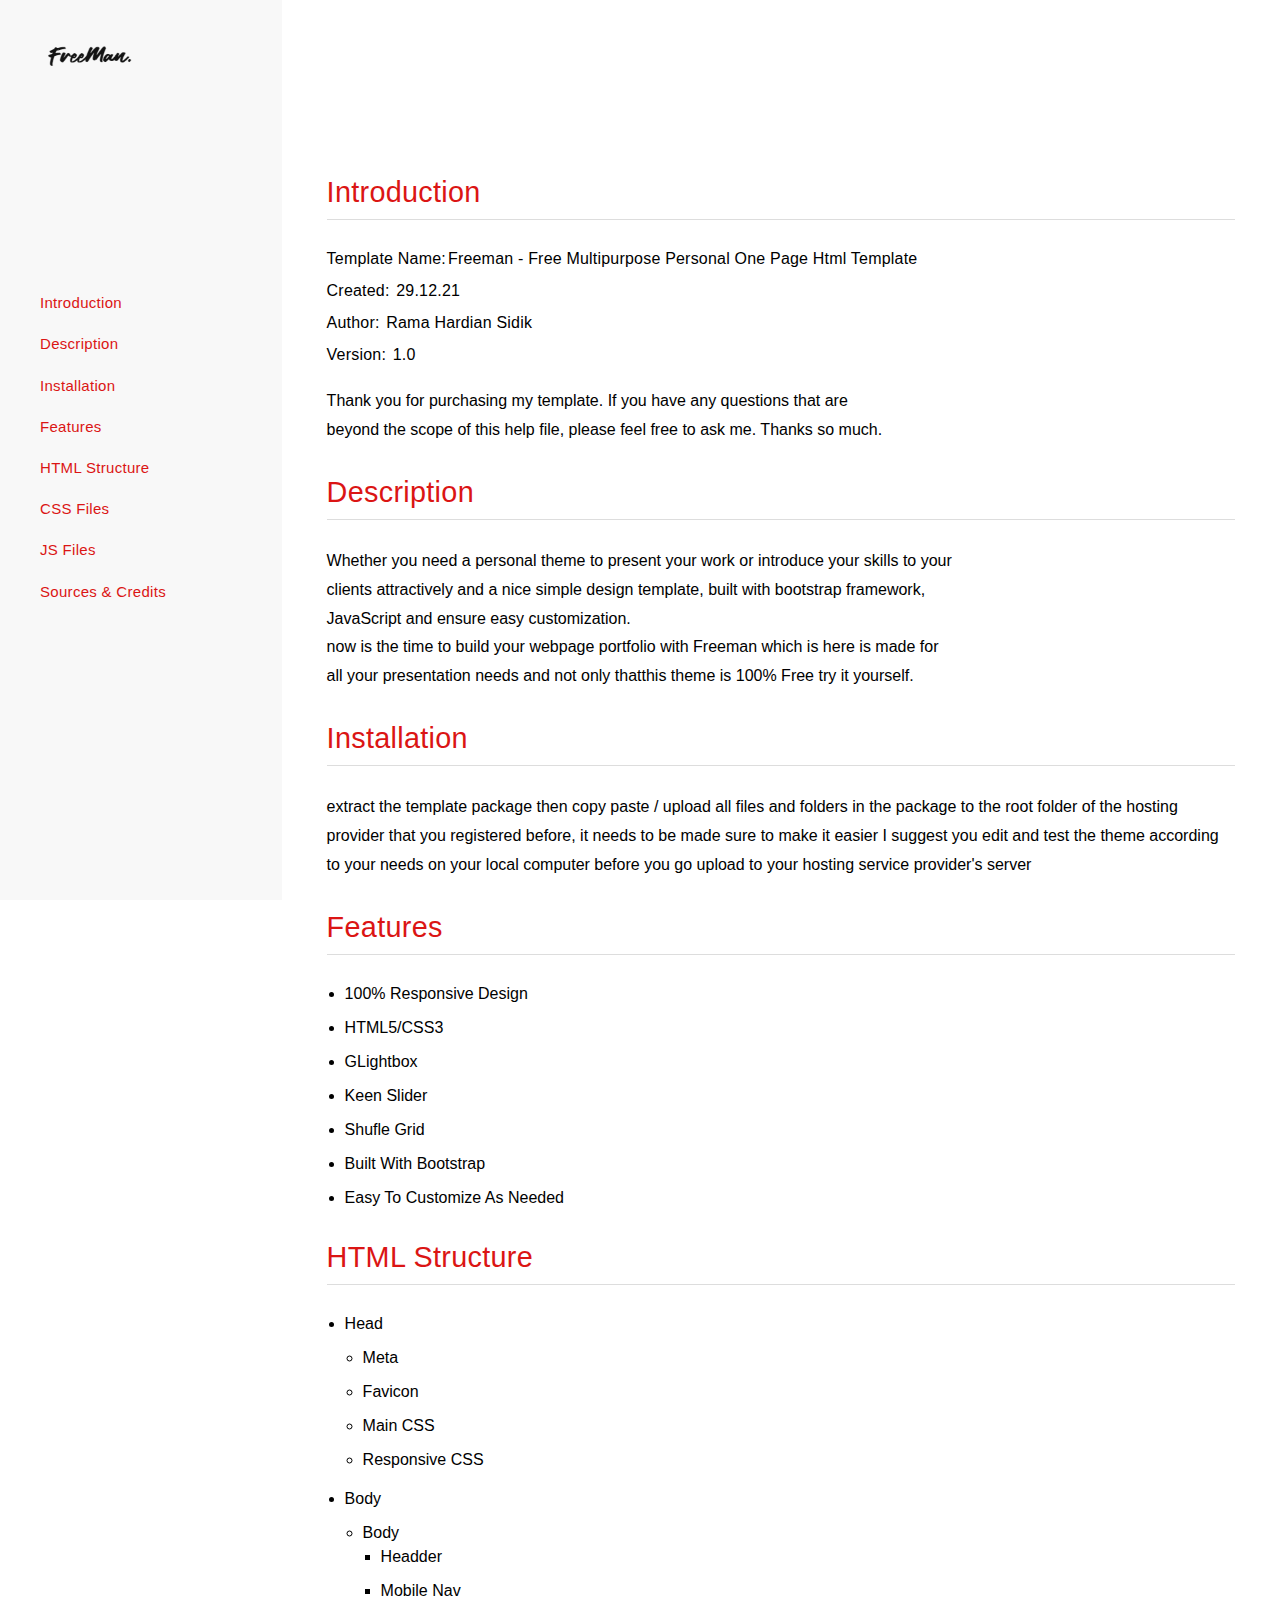
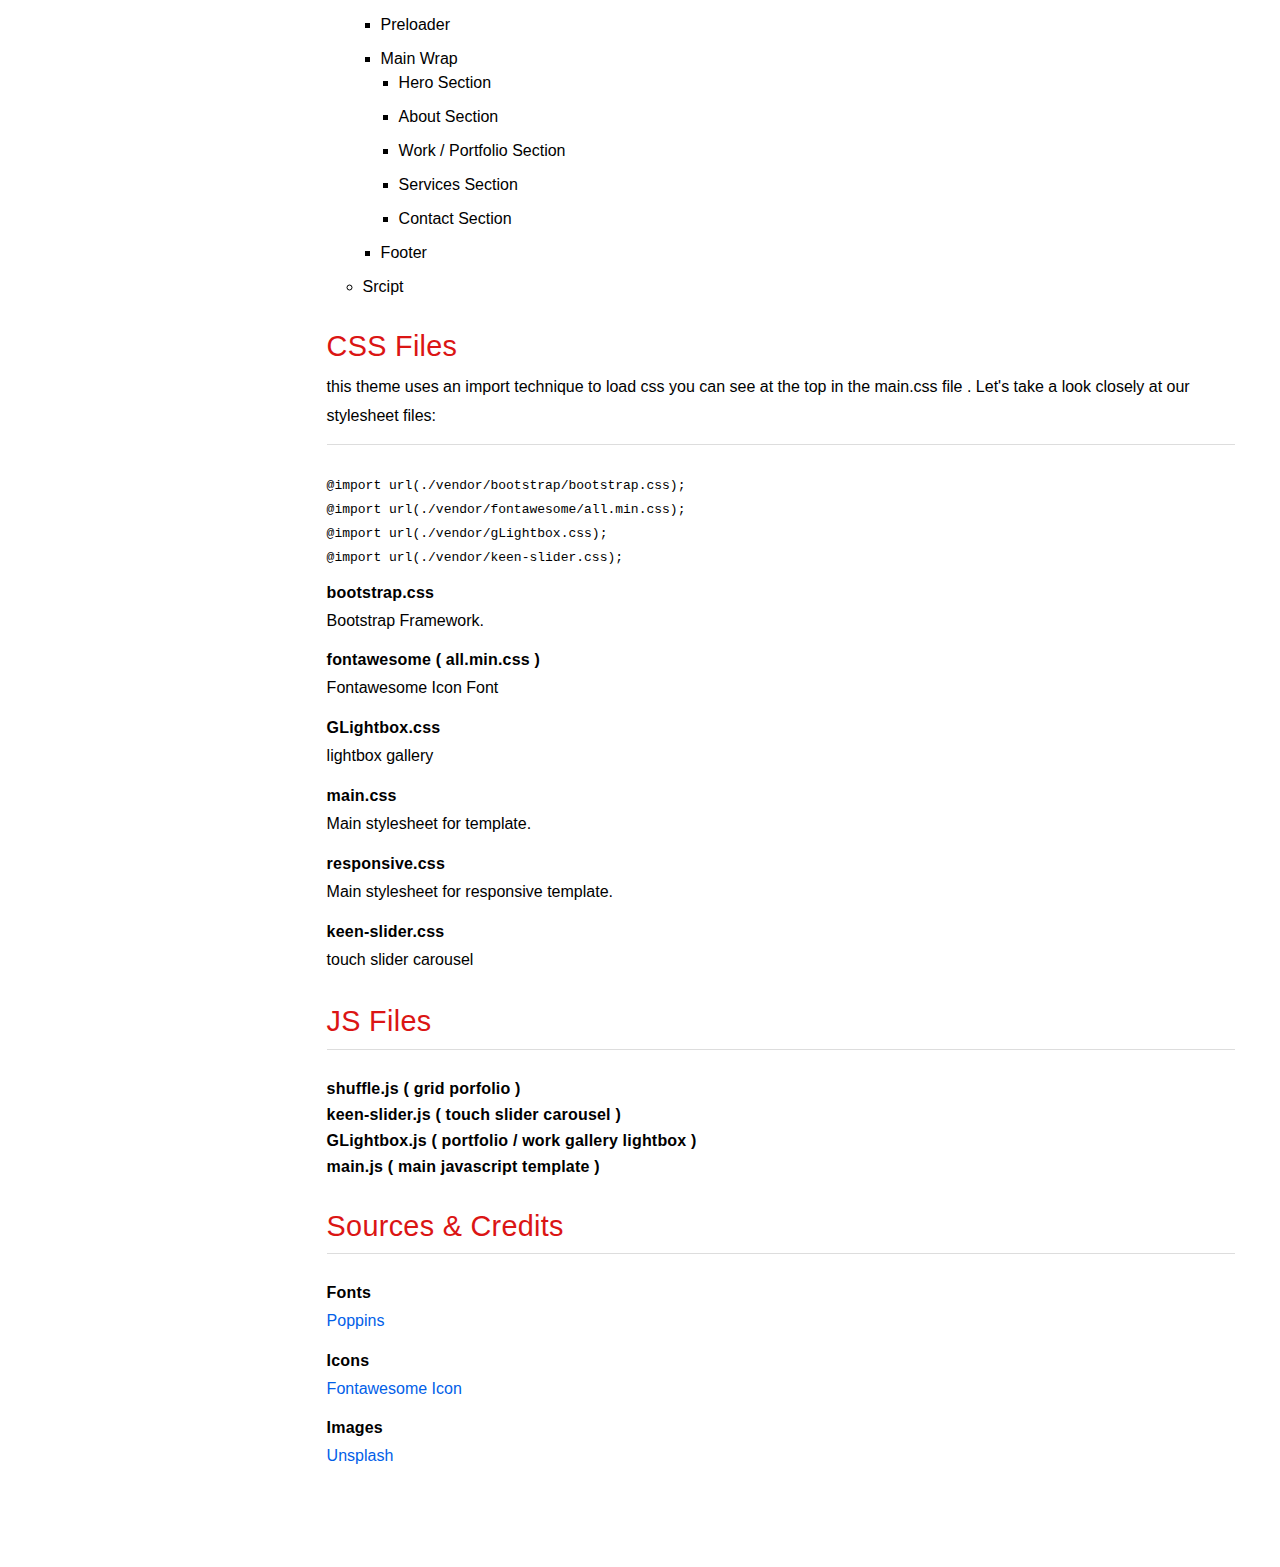
<file: 223108/Documentation/index.html>
<!DOCTYPE html>
<html lang="en">

<head>
    <!-- Metas -->
    <meta charset="UTF-8">
    <meta name="viewport" content="width=device-width, initial-scale=1.0, maximum-scale=1.0, user-scalable=0">
    <title>Freeman - Free Multipurpose Personal One Page Html Template</title>
    <meta name="description" content="Freeman - Free Multipurpose Personal One Page Html Template">
    <!-- Custom CSS -->
    <link rel="stylesheet" href="assets/main.css">

    <!-- Favicon -->
    <link rel="icon" href="assets/favicon.png">
</head>

<body>

    <header class="main-header">
        <img src="assets/dark.png" alt="" class="logo">
        <nav>
            <ul>
                <li><a href="#introduction">introduction</a></li>
                <li><a href="#description">description</a></li>
                <li><a href="#installation">installation</a></li>
                <li><a href="#features">features</a></li>
                <li><a href="#html">HTML structure</a></li>
                <li><a href="#css">CSS files</a></li>
                <li><a href="#js">JS files</a></li>
                <li><a href="#sources">sources &amp; credits</a></li>
            </ul>
        </nav>
    </header>

    <main>

        <section class="introduction" id="introduction">
            <header>
                <h1>introduction</h1>
                <hr>
            </header>

            <ul class="template-info">
                <li><span>template name:</span>Freeman - Free Multipurpose Personal One Page Html Template</li>
                <li><span>created:</span> 29.12.21</li>
                <li><span>author:</span> Rama Hardian Sidik </li>
                <li><span>version:</span> 1.0</li>

            </ul>

            <p>Thank you for purchasing my template. If you have any questions that are beyond the scope of this help file, please feel free to ask me. Thanks so much.</p>
        </section>
        <!-- /.introduction -->

        <section class="description" id="installation">
            <header>
                <h1>description</h1>
                <hr>
            </header>
            <p>
                Whether you need a personal theme to present your work or introduce your skills to your clients attractively and a nice simple design template, built with bootstrap framework, JavaScript and ensure easy customization.
                <br/> now is the time to build your webpage portfolio with Freeman which is here is made for all your presentation needs and not only thatthis theme is 100% Free try it yourself.
            </p>
        </section>

        <!-- /.description -->

        <section class="features" id="installation">
            <header>
                <h1>installation</h1>
                <hr>
            </header>
            <p>extract the template package then copy paste / upload all files and folders in the package to the root folder of the hosting provider that you registered before, it needs to be made sure to make it easier I suggest you edit and test the theme
                according to your needs on your local computer before you go upload to your hosting service provider's server
            </p>
        </section>
        <!-- /.features -->
        <section class="features" id="features">
            <header>
                <h1>features</h1>
                <hr>
            </header>
            <ul>
                <li>100% Responsive Design</li>
                <li>HTML5/CSS3</li>
                <li>GLightbox</li>
                <li>keen slider</li>
                <li>shufle grid</li>
                <li>Built With Bootstrap</li>
                <li>Easy To Customize As Needed</li>
            </ul>
        </section>
        <!-- /.features -->

        <section class="html-structure" id="html">
            <header>
                <h1>HTML structure</h1>
                <hr>
            </header>
            <ul>
                <li><span class="structure-header">head</span>
                    <ul>
                        <li>meta</li>
                        <li>favicon</li>
                        <li>main CSS</li>
                        <li>responsive CSS</li>

                    </ul>
                </li>

                <li><span class="structure-header">body</span>
                    <ul>
                        <li>body
                            <ul>
                                <li>headder</li>
                                <li>mobile nav</li>
                                <li>preloader</li>
                                <li>main wrap
                                    <ul>
                                        <li>hero section</li>
                                        <li>about section

                                        </li>
                                        <li>work / portfolio section

                                        </li>
                                        <li>services section</li>
                                        <li>contact section</li>
                                    </ul>
                                </li>
                                <li>footer</li>
                            </ul>
                        </li>
                        <li>srcipt</li>
                    </ul>
                </li>
            </ul>
        </section>
        <!-- /.html-structure -->

        <section class="css-files" id="css">
            <header>
                <h1>CSS files</h1>
                <p>this theme uses an import technique to load css you can see at the top in the main.css file . Let's take a look closely at our stylesheet files:</p>
                <hr>
            </header>
            <code>
                @import url(./vendor/bootstrap/bootstrap.css);<br>
        @import url(./vendor/fontawesome/all.min.css);<br> 
@import url(./vendor/gLightbox.css);<br>
@import url(./vendor/keen-slider.css);<br>   
            </code>
            <p></p>
            <p></p>

            <h2>bootstrap.css</h2>
            <p>Bootstrap Framework.</p>

            <h2>fontawesome ( all.min.css )</h2>
            <p>Fontawesome Icon Font</p>


            <h2>GLightbox.css</h2>
            <p>lightbox gallery</p>

            <h2>main.css</h2>
            <p>Main stylesheet for template.</p>

            <h2>responsive.css</h2>
            <p>Main stylesheet for responsive template.</p>

            <h2>keen-slider.css</h2>
            <p> touch slider carousel</p>


        </section>
        <!-- /.html-structure -->

        <section class="js-files" id="js">
            <header>
                <h1>JS files</h1>
                <hr>
            </header>

            <h2>shuffle.js ( grid porfolio )</h2>
            <h2>keen-slider.js ( touch slider carousel )</h2>
            <h2>GLightbox.js ( portfolio / work gallery lightbox )</h2>
            <h2>main.js ( main javascript template )</h2>
        </section>



        <section class="sources" id="sources">
            <header>
                <h1>sources &amp; credits</h1>
                <hr>
            </header>

            <h2>Fonts</h2>
            <p>
                <a href="https://fonts.google.com/specimen/Poppins">Poppins</a>
            </p>

            <h2>Icons</h2>
            <p>
                <a href="https://fontawesome.com/v6.0/icons?m=free">Fontawesome Icon</a>
            </p>

            <h2>Images</h2>
            <p>
                <a href="https://unsplash.com/">Unsplash</a>
            </p>

        </section>
        <!-- /.html-structure -->

    </main>

    <div class="clearfix"></div>

</body>

</html>
</file>
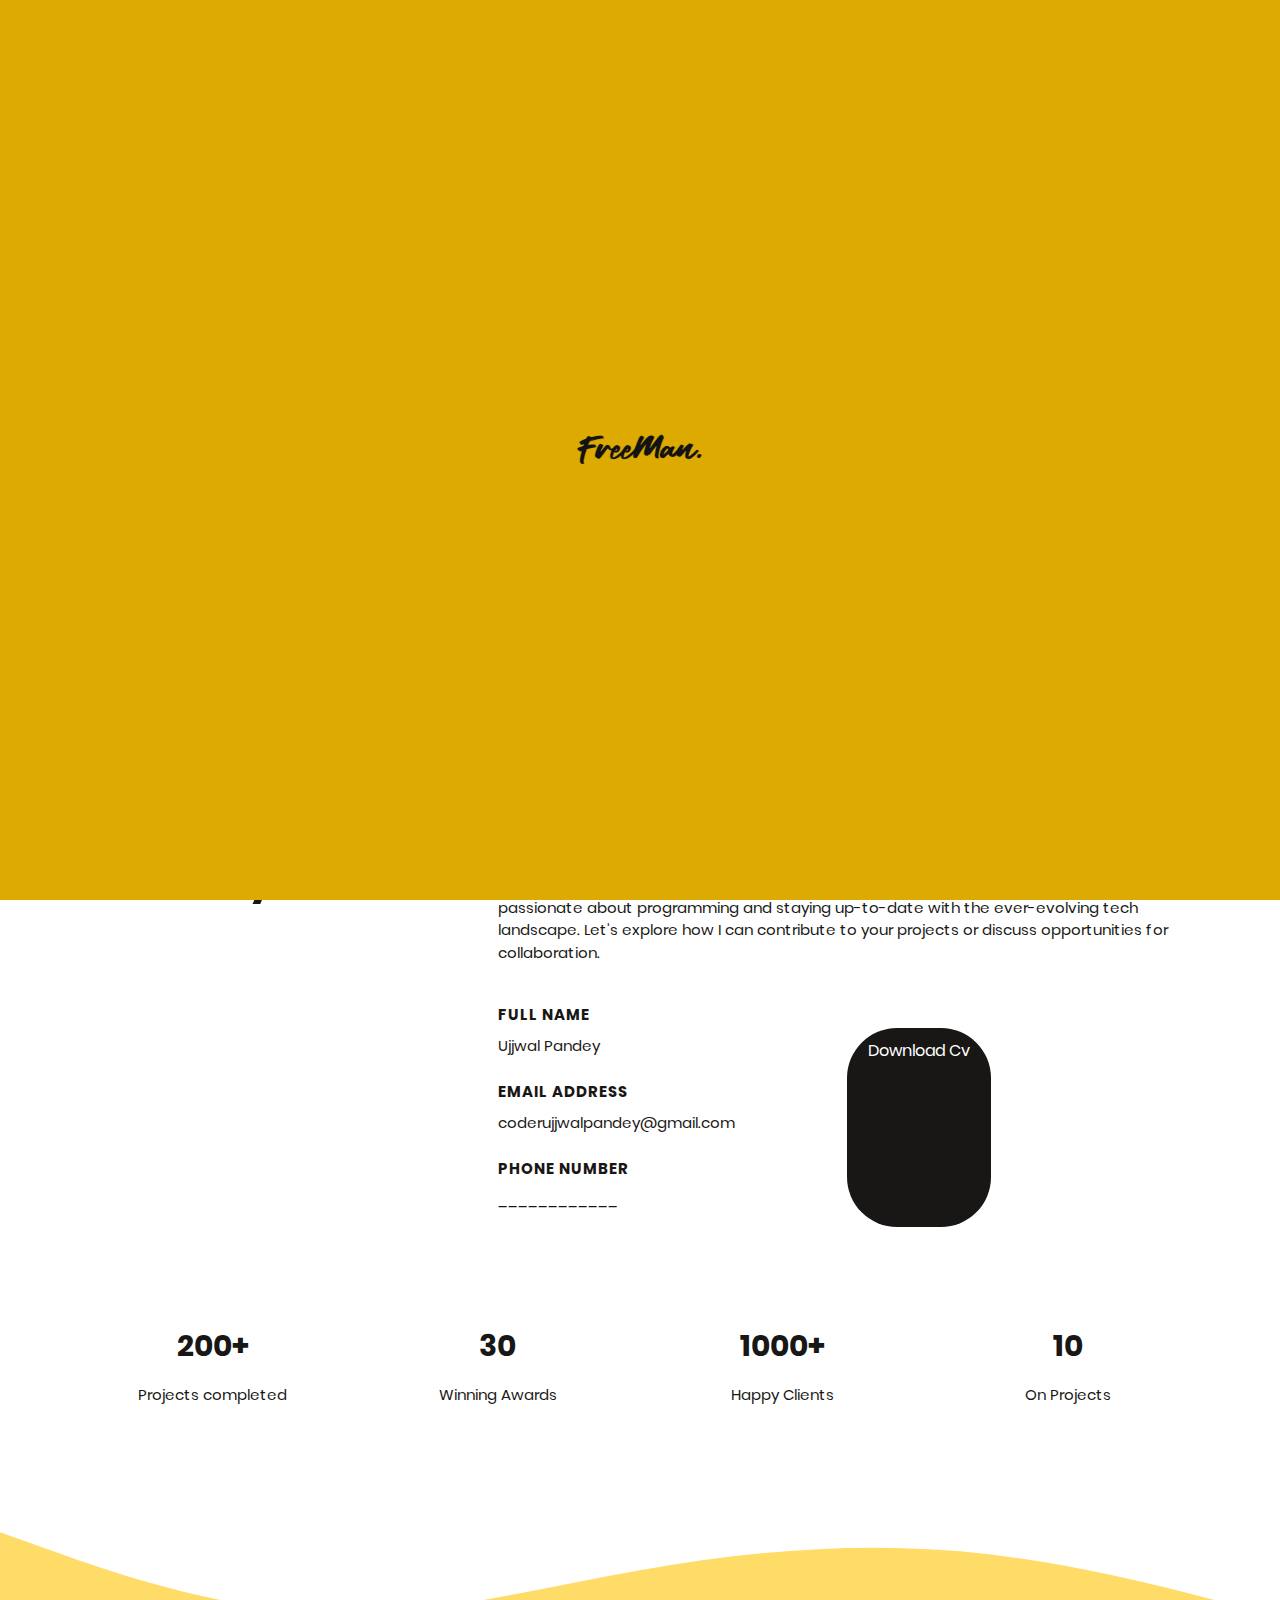
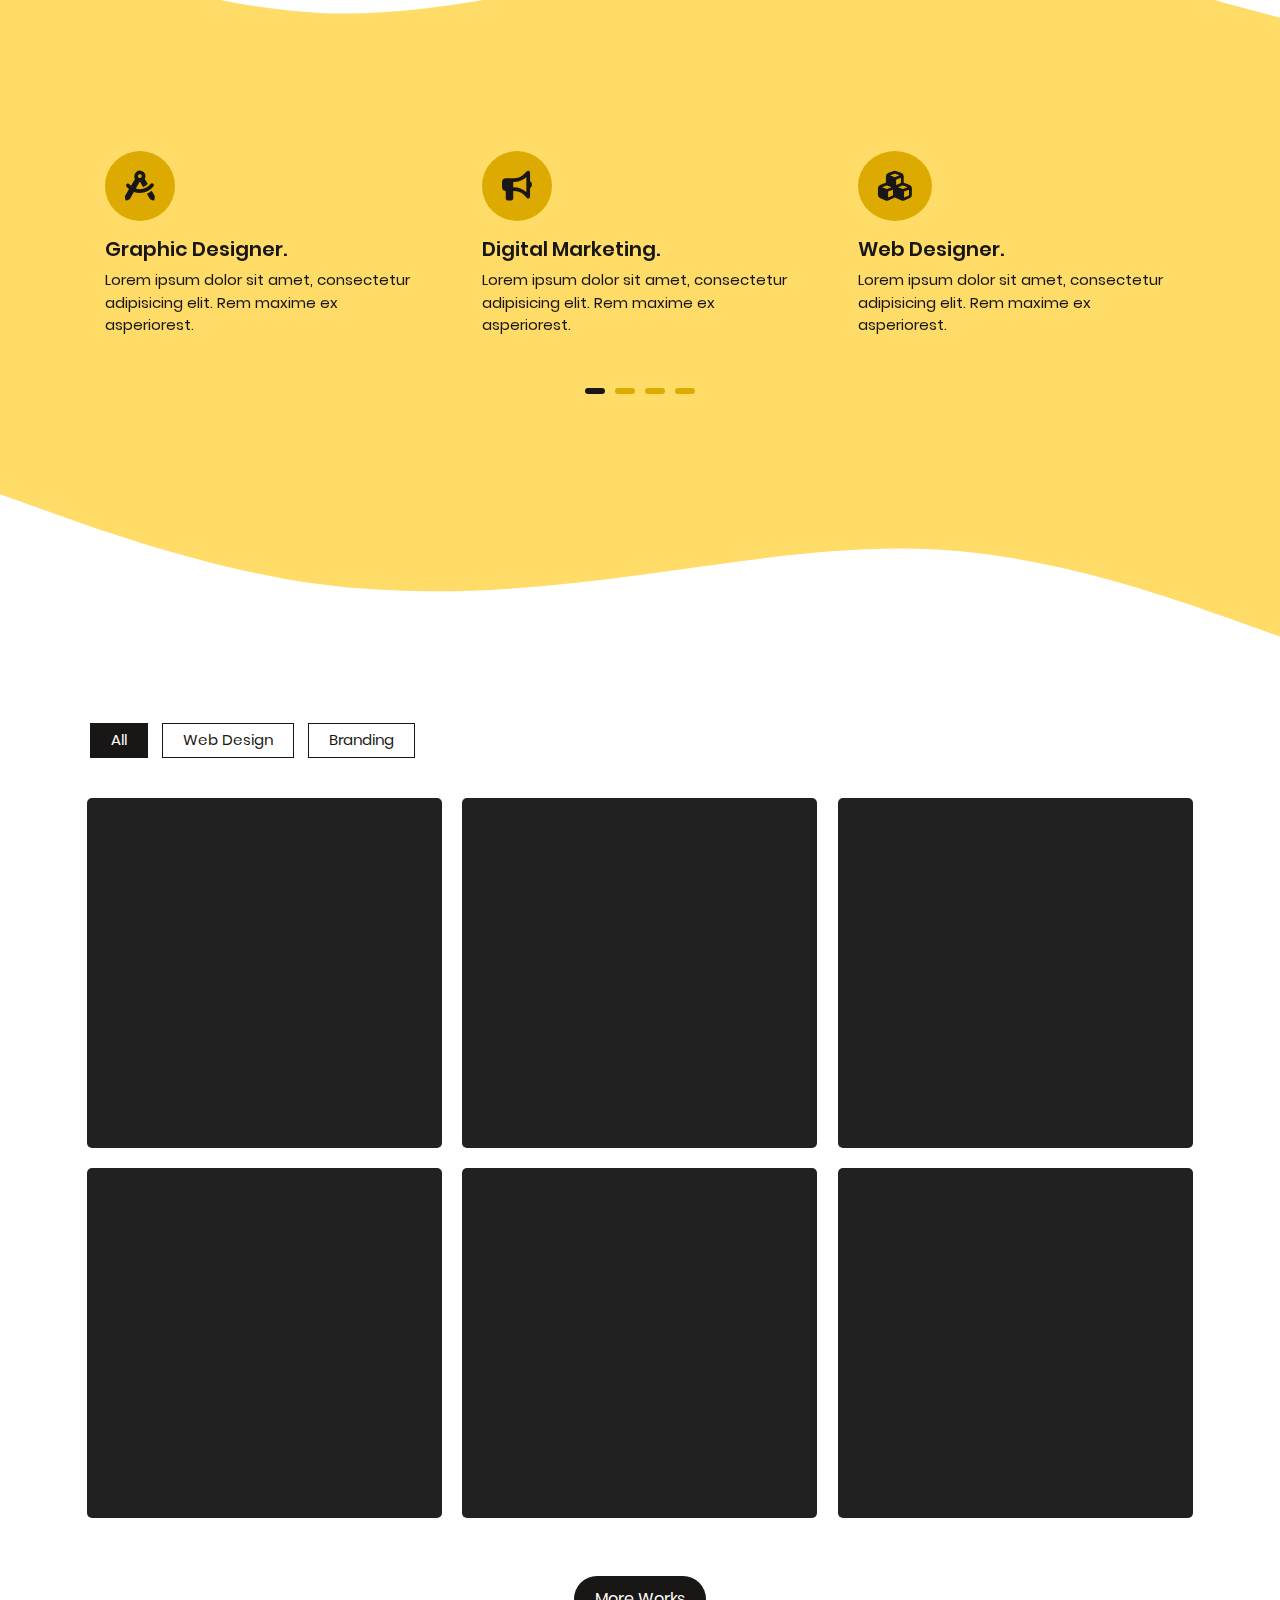
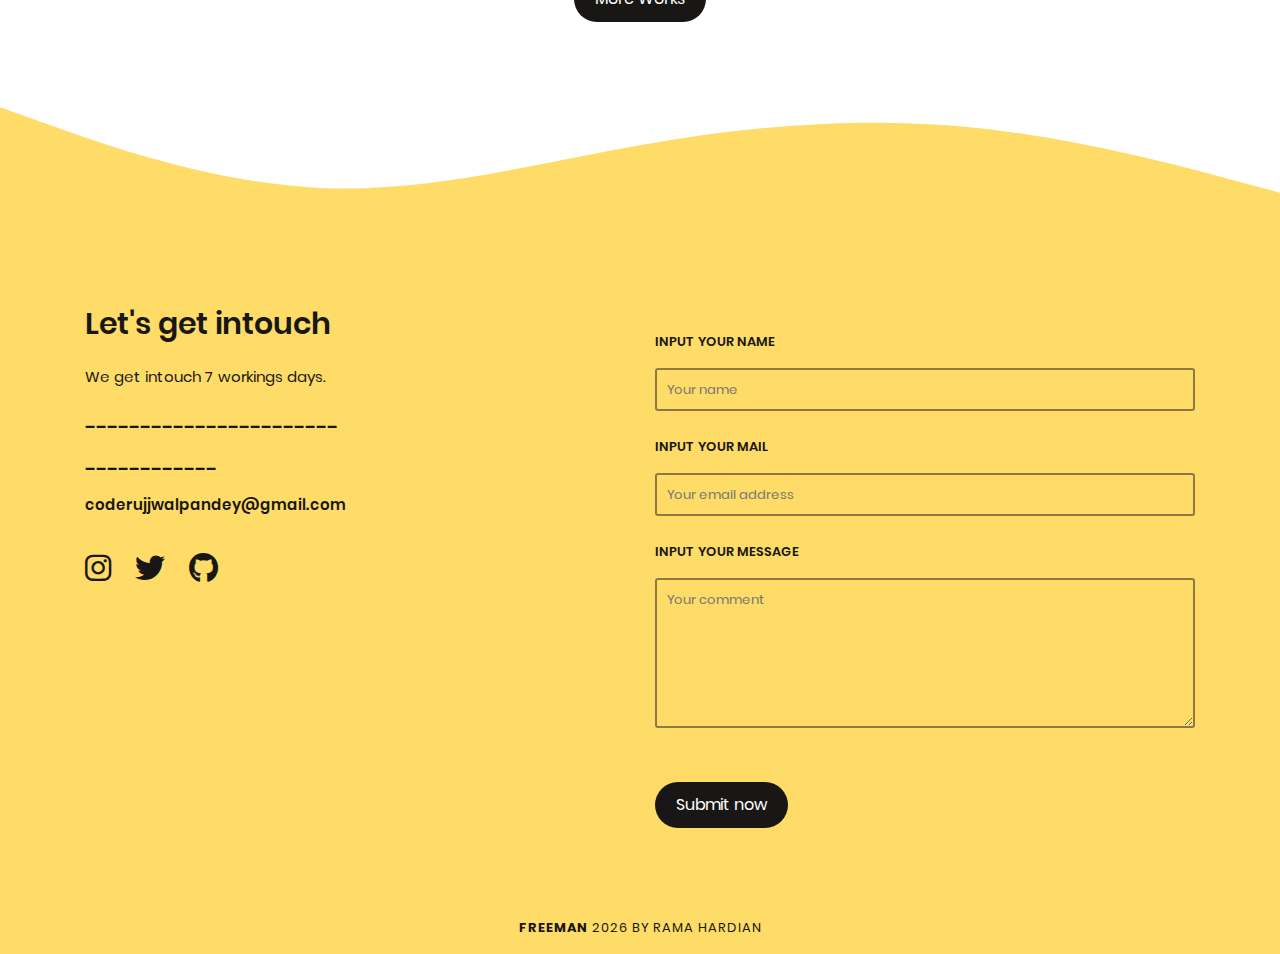
<file: 223108/MAINFILES/index.html>
<!DOCTYPE html>
<html lang="zxx">

<head>
    <meta charset="UTF-8">
    <meta http-equiv="X-UA-Compatible" content="IE=edge">
    <meta name="viewport" content="width=device-width, initial-scale=1.0">
    <!-- title -->
    <title>Ujjwal Pandey</title>
    <!-- favicon -->
    <link rel="icon" type="image/png" sizes="32x32" href="./asset/page/favicon-32x32.png">
    <link rel="icon" type="image/png" sizes="16x16" href="./asset/page/favicon-16x16.png">
    <link rel="shortcut icon" href="./asset/page/favicon.ico">
    <!-- metatag -->
    <meta name="author" content="Ujjwal Pandey" />
    <meta property="og:title" content="Freeman - Multipurpose Personal One Page Html Template" />
    <meta property="og:url" content="" />
    <meta property="og:image" content="" />
    <meta property="og:description" content="
    "Ujjwal Pandey, a seasoned software developer, presents a comprehensive portfolio showcasing a wide array of technical expertise and innovative projects. With a strong command of programming languages like Python, JavaScript, and Java, Ujjwal's portfolio is a testament to his exceptional coding skills and problem-solving abilities. Dive into a diverse range of projects, from web applications to data analysis, all characterized by Ujjwal's commitment to crafting clean and maintainable code. Ujjwal's unwavering passion for programming and a continuous drive to stay ahead in the ever-evolving tech landscape are evident in his extensive portfolio. Explore how Ujjwal Pandey can contribute to your projects and discover opportunities for collaboration."" />
    <meta property="og:site_name" content="Ujjwal Pandey" />
    <meta name="twitter:card" content="summary">
    <meta name="twitter:creator" content="@coderujjwal">
    <meta name="twitter:title" content="Ujjwal Pandey - Software Developer Portfolio">
    <meta name="twitter:description" content="Explore Ujjwal Pandey's software development work and skills in this programmer's portfolio.">
    <meta name="twitter:image" content="">
    <meta id="tw_url" name="twitter:url" content="https://twitter.com/coderujjwal">
    <!-- main style -->
    <link href="css/main.css" rel="stylesheet">
    <!-- responsive style -->
    <link href="css/responsive.css" rel="stylesheet">
</head>

<body>
    <!-- header -->
    <header id="headermain">
        <div class="container">
            <div class="row headerwrap">
                <div class="col-xs-12 col-md-12 col-lg-2">
                    <!-- wrap logo -->
                    <div class="headerwrap__logo">
                        <img src="./asset/page/logo.png" alt="logo" class="img-fluid" />
                    </div>
                    <!-- end wrap logo -->
                    <!-- navigation icon  -->
                    <div class="navicon d-block d-lg-none">
                        <div class="navicon__bar"></div>
                    </div>
                    <!-- end navigation icon  -->
                </div>
                <div class="col-lg-10 text-xl-left d-none d-lg-block justify-content-lg-left justify-content-xl-left">
                    <!-- navigation desktop -->
                    <nav class="navpage text-left">
                        <ul class="navpage__wrap">
                            <li class="navpage__list"><a href="#sectionhero" class="activelink">Intro.</a></li>
                            <li class="navpage__list"><a href="#aboutsection">About Me.</a></li>
                            <li class="navpage__list"><a href="#servicesection">Service.</a></li>
                            <li class="navpage__list"><a href="#portfoliosection">Portfolio.</a></li>
                            <li class="navpage__list"><a href="#contactsection">Contact.</a></li>
                        </ul>
                    </nav>
                    <!-- end navigation desktop -->
                </div>
            </div>
        </div>
    </header>
    <!-- end header -->
    <!-- mobile nav -->
    <div class="overlay">
        <div class="overlay__navigation">
            <ul class="overlay__listnav">
                <li class="navpage__list"><a href="#herosection">Intro.</a></li>
                <li><a href="#aboutsection">About Me.</a></li>
                <li><a href="#servicesection">Services.</a></li>
                <li><a href="#portfoliosection">Portfolio.</a></li>
                <li><a href="#contactsection">Contact.</a></li>
            </ul>
        </div>
    </div>
    <!-- end mobile nav -->
    <!-- PRELOADER -->
    <div class="preloader">
        <div class="preloader__img">
            <img src="./asset/page/logo.png" alt="logopage" class="img-fluid" />
        </div>
    </div>
    <!-- main wrap -->
    <main id="mainwrap">
        <!-- section hero -->
        <div id="sectionhero" class="sectionblock">
            <div class="container">
                <div class="row">
                    <div class="col-lg-6 pr-0 mr-0 pl-lg-0 pr-lg-5 mr-lg-0 mt-3 mt-lg-0 align-items-center justify-content-center align-items-lg-left justify-content-lg-left text-center text-lg-left d-flex order-1 order-lg-0 ">
                        <div class="infohero ">
                            <p class="infohero__p">Hello, i'm</p>
                            <h1 class="infohero__title">Ujjwal
                                <span>Pandey</span>
                            </h1>
                            <span id="typed-text"></span>
                            <span class="cursor blink">&nbsp;</span>
                        </div>
                    </div>
                    <div class="col-lg-6 text-center order-0 order-lg-1 mb-5 mb-lg-0">
                        <div class="heroimg">
                            <img src="./asset/hero/1.png" alt="poto" class="img-fluid heroimg__poto" />
                        </div>
                    </div>
                </div>
            </div>
            <svg xmlns="http://www.w3.org/2000/svg" viewBox="0 0 1440 320">
                <path fill="#ffffff" fill-opacity="1" d="M0,128L60,149.3C120,171,240,213,360,192C480,171,600,85,720,85.3C840,85,960,171,1080,197.3C1200,224,1320,192,1380,176L1440,160L1440,320L1380,320C1320,320,1200,320,1080,320C960,320,840,320,720,320C600,320,480,320,360,320C240,320,120,320,60,320L0,320Z"></path>
              </svg>
        </div>
        <!-- end section hero -->
        <!-- about section -->
        <div id="aboutsection" class="sectionblock">
            <div class="container">
                <div class="row">
                    <div class="col-lg-4 text-center text-lg-left">
                        <div class="abouthero">
                            <h3>Ujjwal Pandey</h3>
                        </div>
                    </div>
                    <div class="col-lg-8 pl-lg-5 text-center text-lg-left">
                        <div class="infoabout">
                            <p class="infoabout__title">
                                Welcome to my programming portfolio! I'm Ujjwal Pandey, a skilled software developer with expertise in a range of programming languages, including Python, JavaScript, and Java. Explore my diverse collection of projects, which showcase my coding skills and problem-solving abilities.

From web applications to data analysis, my portfolio reflects my commitment to crafting clean, maintainable code and delivering innovative solutions. I'm passionate about programming and staying up-to-date with the ever-evolving tech landscape. Let's explore how I can contribute to your projects or discuss opportunities for collaboration.
                            </p>
                            <div class="row  text-center text-lg-left">
                                <div class="col-lg-6">
                                    <ul class="infoabout__list">
                                        <li>
                                            <div class="infoabout__wrap">
                                                <span class="mt-4 mb-2 d-block infoabout__title">FULL NAME</span>
                                                <p>
                                                    Ujjwal Pandey
                                                </p>
                                            </div>
                                        </li>
                                        <li>
                                            <div class="infoabout__wrap">
                                                <span class="mt-4 mb-2 d-block infoabout__title">EMAIL ADDRESS</span>
                                                <p>
                                                    coderujjwalpandey@gmail.com
                                                </p>
                                            </div>
                                        </li>
                                        <li>
                                            <div class="infoabout__wrap">
                                                <span class="mt-4 mb-2 d-block infoabout__title">PHONE NUMBER</span>
                                                <p>
                                                    ____________
                                                </p>
                                            </div>
                                        </li>
                                    </ul>
                                </div>
                                <!-- <div class="col-lg-6">
                                    <ul class="infoabout__list">
                                        <li>
                                            <div class="infoabout__wrap">
                                                <span class="mt-4 mb-2 d-block infoabout__title">FULL NAME</span>
                                                <p>
                                                    Mark Freeman
                                                </p>
                                            </div>
                                        </li>
                                        <li>
                                            <div class="infoabout__wrap">
                                                <span class="mt-4 mb-2 d-block infoabout__title">EMAIL ADDRESS</span>
                                                <p>
                                                    test@yourdomain.com
                                                </p>
                                            </div>
                                        </li>
                                        <li>
                                            <div class="infoabout__wrap">
                                                <span class="mt-4 mb-2 d-block infoabout__title">PHONE NUMBER</span>
                                                <p>
                                                    +62 08989999
                                                </p>
                                            </div>
                                        </li>
                                    </ul>
                                </div> -->
                                <a href="#" class="btn linkbtn aboutlink mt-5">
                                    Download Cv
                                </a>
                            </div>
                        </div>
                    </div>
                    <div class="col-lg-12 mt-5 mb-4 pt-5">
                        <div class="row">
                            <div class="col-lg-3">
                                <div class="counterwrap">
                                    <p class="counterwrap__counternum"><span class="counterwrap__counter" data-Speed="5000">200</span><span class="icon">+</span></p>
                                    <p>Projects completed
                                    </p>
                                </div>
                            </div>
                            <div class="col-lg-3">
                                <div class="counterwrap">
                                    <p class="counterwrap__counternum"><span class="counterwrap__counter" data-Speed="5000">30</span></p>
                                    <p>Winning Awards
                                    </p>
                                </div>
                            </div>
                            <div class="col-lg-3">
                                <div class="counterwrap">
                                    <p class="counterwrap__counternum"><span class="counterwrap__counter" data-Speed="5000">1000</span><span class="icon">+</span></p>
                                    <p>Happy Clients
                                    </p>
                                </div>
                            </div>
                            <div class="col-lg-3">
                                <div class="counterwrap">
                                    <p class="counterwrap__counternum"><span class="counterwrap__counter" data-Speed="5000">10</span></p>
                                    <p>On Projects
                                    </p>
                                </div>
                            </div>
                        </div>
                    </div>
                </div>
            </div>

        </div>
        <!-- end about -->
        <!-- service section -->
        <div id="servicesection" class="sectionblock">
            <svg xmlns="http://www.w3.org/2000/svg" viewBox="0 0 1440 320">
                <path fill="#ffffff" fill-opacity="1" d="M0,96L60,117.3C120,139,240,181,360,186.7C480,192,600,160,720,138.7C840,117,960,107,1080,117.3C1200,128,1320,160,1380,176L1440,192L1440,0L1380,0C1320,0,1200,0,1080,0C960,0,840,0,720,0C600,0,480,0,360,0C240,0,120,0,60,0L0,0Z"></path>
              </svg>
            <div class="container">
                <div class="row">
                    <div class="col-lg-12">
                        <div id="sliderservice" class="sliderservice__contentinner keen-slider">
                            <div class="wrapservice keen-slider__slide text-center text-lg-left">
                                <i class="fa-solid fa-compass-drafting"></i>
                                <h3 class="mt-3 wrapservice__title"> Graphic Designer.</h3>
                                <p>Lorem ipsum dolor sit amet, consectetur adipisicing elit. Rem maxime ex asperiorest.</p>
                            </div>
                            <div class="wrapservice keen-slider__slide text-center text-lg-left">
                                <i class="fa-solid fa-bullhorn"></i>
                                <h3 class="mt-3 wrapservice__title">Digital Marketing.</h3>
                                <p>Lorem ipsum dolor sit amet, consectetur adipisicing elit. Rem maxime ex asperiorest.</p>
                            </div>
                            <div class="wrapservice keen-slider__slide text-center text-lg-left">
                                <i class="fa-solid fa-cubes"></i>
                                <h3 class="mt-3 wrapservice__title"> Web Designer.</h3>
                                <p>Lorem ipsum dolor sit amet, consectetur adipisicing elit. Rem maxime ex asperiorest.</p>
                            </div>
                            <div class="wrapservice keen-slider__slide text-center text-lg-left">
                                <i class="fa-solid fa-cubes"></i>
                                <h3 class="mt-3 wrapservice__title"> Web Designer.</h3>
                                <p>Lorem ipsum dolor sit amet, consectetur adipisicing elit. Rem maxime ex asperiorest.</p>
                            </div>
                        </div>

                    </div>
                </div>
            </div>
            <svg xmlns="http://www.w3.org/2000/svg" viewBox="0 0 1440 320"><path fill="#ffffff" fill-opacity="1" d="M0,96L60,117.3C120,139,240,181,360,197.3C480,213,600,203,720,186.7C840,171,960,149,1080,160C1200,171,1320,213,1380,234.7L1440,256L1440,320L1380,320C1320,320,1200,320,1080,320C960,320,840,320,720,320C600,320,480,320,360,320C240,320,120,320,60,320L0,320Z"></path></svg>
        </div>
        <!-- end service section -->
        <!-- portfolio section -->
        <div id="portfoliosection" class="sectionblock">
            <div class="container">
                <div class="row">
                    <div class="col-lg-12 text-center">
                        <!-- filter portfolio -->
                        <div class="warpfilter text-left">
                            <ul id="filterwrap" class="warpfilter__filter justify-content-left text-center text-lg-left">
                                <li data-group="all" class="active">All</li>
                                <li data-group="web">Web Design</li>
                                <li data-group="branding">Branding</li>
                            </ul>
                        </div>
                        <!-- end filter portfolio -->
                        <div id="porfoliowarp" class="grid-gutter-md grid-col-3">
                            <!--  PORFOLIO ITEM -->
                            <div class="porfoliowarp__item" data-groups='["branding"]'>
                                <a class="porfoliowarp__portolink glightbox" data-glightbox="type: image" href="./asset/portfolio/1.jpg">
                                    <i class="fa-solid fa-circle-plus"></i>
                                    <div class="porfoliowarp__content" style="background: url(./asset/portfolio/1.jpg) no-repeat center;  background-position: center;
                        background-size: cover;"></div>
                                </a>
                            </div>
                            <!-- END PORTFOLIO ITEM -->
                            <!--  PORFOLIO ITEM -->
                            <div class="porfoliowarp__item" data-groups='["branding"]'>
                                <a class="porfoliowarp__portolink glightbox" data-glightbox="type: image" href="./asset/portfolio/2.jpg">
                                    <i class="fa-solid fa-circle-plus"></i>
                                    <div class="porfoliowarp__content" style="background: url(./asset/portfolio/2.jpg) no-repeat center;  background-position: center;
                        background-size: cover;"></div>
                                </a>
                            </div>
                            <!-- END PORTFOLIO ITEM -->
                            <!--  PORFOLIO ITEM -->
                            <div class="porfoliowarp__item" data-groups='["web"]'>
                                <a class="porfoliowarp__portolink glightboxvideo" data-glightbox="type: video" href="https://www.youtube.com/watch?v=mqy98hcMV9w">
                                    <i class="fa-solid fa-circle-plus"></i>
                                    <div class="porfoliowarp__content" style="background: url(./asset/portfolio/3.jpg) no-repeat center;  background-position: center;
                        background-size: cover;"></div>
                                </a>
                            </div>
                            <!-- END PORTFOLIO ITEM -->
                            <!--  PORFOLIO ITEM -->
                            <div class="porfoliowarp__item" data-groups='["web"]'>
                                <a class="porfoliowarp__portolink glightbox" data-glightbox="type: image" href="./asset/portfolio/4.jpg">
                                    <i class="fa-solid fa-circle-plus"></i>
                                    <div class="porfoliowarp__content" style="background: url(./asset/portfolio/4.jpg) no-repeat center;  background-position: center;
                        background-size: cover;"></div>
                                </a>
                            </div>
                            <!-- END PORTFOLIO ITEM -->
                            <!--  PORFOLIO ITEM -->
                            <div class="porfoliowarp__item" data-groups='["web"]'>
                                <a class="porfoliowarp__portolink glightbox" data-glightbox="type: image" href="./asset/portfolio/5.jpg">
                                    <i class="fa-solid fa-circle-plus"></i>
                                    <div class="porfoliowarp__content" style="background: url(./asset/portfolio/5.jpg) no-repeat center;  background-position: center;
                        background-size: cover;"></div>
                                </a>
                            </div>
                            <!-- END PORTFOLIO ITEM -->
                            <!--  PORFOLIO ITEM -->
                            <div class="porfoliowarp__item" data-groups='["branding"]'>
                                <a class="porfoliowarp__portolink  glightbox" data-glightbox="type: image" href="./asset/portfolio/6.jpg">
                                    <i class="fa-solid fa-circle-plus"></i>
                                    <div class="porfoliowarp__content" style="background: url(./asset/portfolio/6.jpg) no-repeat center;  background-position: center;
                        background-size: cover;"></div>
                                </a>
                            </div>
                            <!-- END PORTFOLIO ITEM -->
                        </div>
                        <a href="#" class="btn linkbtn mt-5">
                            More Works
                        </a>
                    </div>
                </div>
            </div>
        </div>
        <!-- end portfolio section -->
        <!-- contact section -->
        <div id="contactsection" class="sectionblock">
            <svg xmlns="http://www.w3.org/2000/svg" viewBox="0 0 1440 320">
                <path fill="#ffffff" fill-opacity="1" d="M0,96L60,117.3C120,139,240,181,360,186.7C480,192,600,160,720,138.7C840,117,960,107,1080,117.3C1200,128,1320,160,1380,176L1440,192L1440,0L1380,0C1320,0,1200,0,1080,0C960,0,840,0,720,0C600,0,480,0,360,0C240,0,120,0,60,0L0,0Z"></path>
              </svg>
            <div class="container">
                <div class="row">
                    <div class="col-lg-6 pr-lg-5">
                        <div class="contactdetail">
                            <h3 class="contactdetail__title mb-4">
                                Let's get intouch
                            </h3>
                            <p>We get intouch 7 workings days.</p>
                            <ul class="contactdetail__list">
                                <li>
                                    <span class="contactdetail__span">
                                       _______________________
                                     </span>
                                </li>
                                <li>
                                    <span class="contactdetail__span">
                                        ____________
                                    </span>
                                </li>
                                <li>
                                    <span class="contactdetail__span">
                                        coderujjwalpandey@gmail.com
                                    </span>
                                </li>
                            </ul>
                            <ul class="contactdetail__sosmed">
                                <li>
                                    <a href="https://www.instagram.com/ujjwalpandeyextra/">
                                        <i class="fa-brands fa-instagram"></i>
                                    </a>
                                </li>
                                <li>
                                    <a href="https://twitter.com/coderujjwal">
                                        <i class="fa-brands fa-twitter"></i>
                                    </a>
                                </li>
                                <li>
                                    <a href="#">
                                        <i class="fa-brands fa-github"></i>
                                    </a>
                                </li>
                            </ul>
                        </div>
                    </div>
                    <div class="col-lg-6">
                        <div class="contactform">
                            <!-- form contact -->
                            <form action="#" id="formcontact" class="contactform">
                                <!-- input contact wrap -->
                                <div class="contactform__form-group row">
                                    <div class="col-lg-12 pt-4">
                                        <label for="yourname" class="pb-2 ">Input your name</label>
                                        <input type="text" id="yourname" class="contactform__inputtext input-control " placeholder="Your name" name="name" data-name="name" />
                                    </div>
                                    <!-- input contact wrap -->
                                    <div class="col-lg-12 pt-4">
                                        <label for="yourmail" class="pb-2 ">Input your mail</label>
                                        <input type="email" id="yourmail" class="contactform__inputtext input-control " placeholder="Your email address" name="email" data-name="email" />
                                    </div>
                                    <!-- input contact wrap -->
                                    <div class="col-lg-12 pt-4">
                                        <label for="comment" class="pb-2">Input your message</label>
                                        <textarea class="contactform__comentarea input-control" id="comment" placeholder="Your comment" name="comment" data-name="comment"></textarea>
                                        <button id="submitbutton" class="btn mt-5  contactform__submitbuton linkbtn mt-5 mb-3" type="submit">Submit now</button>
                                    </div>
                                </div>
                            </form>
                        </div>
                    </div>
                </div>
            </div>
        </div>
        <!-- end contact section -->
    </main>
    <!-- end main wrap -->
    <!-- footer section -->
    <footer id="footerwrap" class="pt-4">
        <div class="container">
            <div class="row">
                <div class="col-lg-12 text-center footwrap">
                    <p><b>FREEMAN</b> <span class="years"> </span> BY RAMA HARDIAN</p>
                </div>
            </div>
        </div>
    </footer>
    <!-- end footer section-->
    <!-- keen slider -->
    <script src="./javascript/vendor/keen-slider.js"></script>
    <!-- glightbox -->
    <script src="./javascript/vendor/glightbox.js"></script>
    <!-- shufle -->
    <script src="./javascript/vendor/shufle.js"></script>
    <!-- script -->
    <script src="./javascript/main.js"></script>
</body>

</html>
</file>
<file: 223108/Documentation/assets/main.css>
* {
    box-sizing: border-box;
    margin: 0;
    padding: 0;
}

html {
    overflow-x: hidden;
    overflow-y: scroll;
}

body {
    font-family: Poppins, sans-serif;
    font-size: 100%;
    line-height: 1.5;
    -webkit-font-smoothing: antialiased;
}

a {
    text-decoration: none;
    transition: all .2s ease-in-out;
}

.clearfix {
    clear: both;
}

.main-header {
    align-items: center;
    background: #f8f8f8;
    display: flex;
    float: left;
    height: 100vh;
    padding-left: 40px;
    position: fixed;
    width: 22%;
}

.logo {
    left: 40px;
    position: absolute;
    top: 40px;
    width: 100px;
}

nav ul li {
    font-size: 1.3rem;
    list-style: none;
    letter-spacing: .3px;
    margin-bottom: 10px;
    text-transform: capitalize;
}

nav ul li a {
    color: #DB1514;
    font-size: 15px;
}

nav ul li a:hover {
    color: #0260e8;
}

main {
    float: right;
    padding: 171px 45px 70px 45px;
    width: 78%;
}

main a {
    color: #0260e8;
}

main header {
    margin-bottom: 27px;
}

main header h1 {
    font-weight: normal;
    font-size: 1.8rem;
    color: #DB1514;
    letter-spacing: .3px;
    text-transform: capitalize;
    padding-bottom: 5px;
}

hr {
    border: 0;
    border-top: 1px solid #ddd;
}

section {
    margin-bottom: 26px;
}

section p {
    line-height: 1.8;
}

.template-info li {
    list-style: none;
    letter-spacing: .2px;
    margin-bottom: 8px;
}

.template-info li span {
    font-weight: 500;
    text-transform: capitalize;
    margin-right: 2px;
}

.introduction p {
    margin-top: 20px;
    width: 62%;
}

.description p {
    width: 69%;
}

.features ul,
.html-structure ul {
    padding-left: 18px;
}

.features ul li,
.html-structure ul li {
    text-transform: capitalize;
    margin-bottom: 10px;
}

.structure-header {
    display: inline-block;
    font-weight: 500;
    margin-bottom: 10px;
}

.html-structure ul li:nth-of-type(2) .structure-header {
    margin-top: 5px;
}

.css-files h2,
.js-files h2,
.sources h2 {
    font-size: 1rem;
    letter-spacing: .2px;
    margin-bottom: 2px;
}

.css-files p,
.js-files p,
.sources p {
    margin-bottom: 13px;
}

.sources a {
    display: block;
}
</file>
<file: 223108/MAINFILES/css/main.css>
/*
* ----------------------------------------------------------------------------------------
Author        : Rama Hardian Sidik
Template Name : Freeman - Multipurpose Personal One Page Html Template
Version       : 1.0
Filename      : main.css
* ----------------------------------------------------------------------------------------
  TABLE OF CONTENT
* ----------------------------------------------------------------------------------------
* 01.BASE CSS. 
    - loadder 
* 02.HEADER SECTION.
    - navigation 
* 03.HERO SECTION. 
* 04.ABOUT SECTION.
* 05.SERVICES SECTION.
* 06.PORTFOLIO SECTION.
* 07.CONTACT SECTION.
* 08.FOOTER SECTION. 
* ----------------------------------------------------------------------------------------
*/
    
    @import url(./vendor/bootstrap/bootstrap.css);
    @import url(./vendor/fontawesome/all.min.css);
    @import url(./vendor/keen-slider.css);
    @import url(./vendor/glightbox.css);
    @font-face {
        font-family: "Poppins";
        font-style: normal;
        font-weight: 700;
        src: url("../font/Poppins-Bold.woff2") format("woff2");
        font-display: swap;
    }
    
    @font-face {
        font-family: "Poppins";
        font-style: normal;
        font-weight: 600;
        src: url("../font/Poppins-SemiBold.woff2") format("woff2");
        font-display: swap;
    }
    
    @font-face {
        font-family: "Poppins";
        font-style: normal;
        font-weight: 400;
        src: url("../font/Poppins-Regular.woff2") format("woff2");
        font-display: swap;
    }
    /*
* ----------------------------------------------------------------------------------------
* 01.BASE CSS. 
* ----------------------------------------------------------------------------------------
*/
    
    * {
        -webkit-font-smoothing: antialiased;
    }
    
    body {
        font-family: 'Poppins';
        font-size: 15px;
        font-weight: 400;
        background: #FFDB67;
        color: #181715;
        text-rendering: optimizeLegibility;
    }
    
     ::selection {
        background: #ddaa01;
        color: #ffffff;
    }
    
    a:hover {
        text-decoration: none;
    }
    
    .fixid {
        background: #FFDB67;
        box-shadow: 0 0 10px 5px rgba(221, 170, 1, .3);
    }
    
    label {
        font-size: 13px;
        font-weight: 600;
        text-transform: uppercase;
    }
    
    input,
    textarea {
        padding: 10px;
        font-size: 13px;
        width: 100%;
        color: #181715;
        background: transparent;
        border: 2px solid rgba(25, 26, 30, .5);
        border-radius: 3px;
    }
    
    textarea {
        height: 150px;
    }
    
    .goverlay {
        background: #FFDB67;
    }
    
    .linkbtn {
        background: #181715;
        color: #ffffff;
        padding: 10px 20px;
        border-radius: 50px;
    }
    
    .linkbtn:hover {
        color: #ffffff;
    }
    
    .navigation-wrapper {
        position: relative;
    }
    
    .dots {
        display: flex;
        padding: 5px 0;
        justify-content: center;
    }
    
    .dot {
        border: none;
        width: 20px;
        height: 2px;
        background: #ddaa01;
        border-radius: 3px;
        margin: 10px 5px;
        padding: 3px;
        cursor: pointer;
    }
    
    .dot:focus {
        outline: none;
    }
    
    .dot--active {
        background: #181715;
    }
    /*
* ----------------------------------------------------------------------------------------
* 01.BASE CSS. 
- preloader
* ----------------------------------------------------------------------------------------
*/
    
    .preloader {
        position: fixed;
        width: 100%;
        height: 100%;
        z-index: 999999999 !important;
        background-color: #ddaa01;
        top: 0;
        left: 0;
        right: 0;
        bottom: 0;
    }
    
    .preloader .preloader__img {
        display: inline-block;
        position: absolute;
        width: 150px;
        top: 50%;
        left: 50%;
        transform: translate(-50%, -50%);
    }
    /*
* ----------------------------------------------------------------------------------------
* 02.HEADER SECTION. 
* ----------------------------------------------------------------------------------------
*/
    
    #headermain {
        padding: 10px 0 10px;
        position: fixed;
        width: 100%;
        z-index: 3;
    }
    /*
* ----------------------------------------------------------------------------------------
* 02.HEADER SECTION. 
- navigation
* ----------------------------------------------------------------------------------------
*/
    
    .navpage__wrap {
        padding: 10px 0 0;
        margin: 0;
    }
    
    .navpage__wrap li {
        list-style: none;
        display: inline-block;
        margin: 0 3px;
    }
    
    .navpage__wrap li a {
        font-size: 15px;
        font-weight: 500;
        position: relative;
        color: #181715;
        z-index: 1;
        padding: 5px 15px;
        border-radius: 50px;
    }
    
    .navpage__wrap li a:hover {
        text-decoration: none;
        color: #ffffff;
        background: #181715;
    }
    
    .navpage__wrap li a.activelink {
        color: #ffffff;
        background: #181715;
    }
    
    .navicon {
        position: absolute;
        right: 10px;
        top: 10px;
        width: 50px;
        height: 50px;
        cursor: pointer;
        z-index: 22;
        border-radius: 25px;
    }
    
    .navicon__bar {
        width: 18px;
        height: 1px;
        position: absolute;
        top: 25%;
        left: 50%;
        transform: translate(-50%, -50%);
        background: rgba(0, 0, 0, 0);
        transition: all .3s;
    }
    
    .navicon__bar:before,
    .navicon__bar:after {
        content: '';
        position: absolute;
        width: 25px;
        height: 2px;
        background: #181715;
    }
    
    .navicon:hover .navicon__bar:before,
    .navicon:hover .navicon__bar:after {
        background: #181715;
    }
    
    .navicon__bar:before {
        transform: rotate(0deg) translate(0px, -4px);
    }
    
    .navicon__bar:after {
        transform: rotate(0deg) translate(0px, 4px);
    }
    
    .navicon.active .navicon__bar:before {
        transform: rotate(-45deg) translate(0px, 0px);
    }
    
    .navicon.active .navicon__bar:after {
        transform: rotate(45deg) translate(0px, 0px);
    }
    
    .navicon.active:hover .navicon__bar .navicon__bar:before {
        transform: rotate(0deg) translate(0px, 0px);
    }
    
    .navicon.active:hover .navicon__bar .navicon__bar:after {
        transform: rotate(0deg) translate(0px, 0px);
    }
    
    .overlay {
        position: fixed;
        width: 100%;
        height: auto;
        z-index: 2;
        top: -100%;
        display: none;
        background: #FFDB67;
        padding: 80px 0 30px 0;
        border-bottom: 1px solid #ddaa01;
    }
    
    .overlay__listnav {
        padding: 0 0 0 20px;
    }
    
    .overlay__listnav li {
        list-style: none;
        margin: 10px 0;
    }
    
    .overlay__listnav li a {
        font-size: 18px;
        font-weight: 500;
        position: relative;
        color: #181715;
        padding: 5px 10px;
        border-radius: 50px;
    }
    
    .overlay__listnav li a:hover {
        color: #ffffff;
        text-decoration: none;
        background: #181715;
    }
    
    .openmenu .overlay {
        display: block;
        top: -1px;
    }
    /*
* ----------------------------------------------------------------------------------------
* 03.HERO SECTION. 
* ----------------------------------------------------------------------------------------
*/
    
    #sectionhero {
        padding: 100px 0 0;
    }
    
    .infohero__p {
        font-size: 20px;
        letter-spacing: 1px;
        padding: 5px 20px;
        color: #ffffff;
        display: inline-block;
        background: #181715;
    }
    
    .infohero__title {
        font-size: 80px;
        font-weight: 600;
        text-shadow: 5px 5px #ddaa01;
    }
    
    .infohero__title span {
        display: block;
    }
    
    .heroimg {
        height: 350px;
        width: 350px;
        margin: 0 auto;
    }
    
    .heroimg .heroimg__poto {
        border-radius: 100%;
        height: 350px;
        width: 350px;
        object-fit: cover;
        box-shadow: 20px 20px 1px 1px #ddaa01;
        border: 7px solid;
    }
    
    #typed-text {
        letter-spacing: 3px;
        font-size: 20px;
        font-weight: 600;
        text-transform: uppercase;
    }
    
    .herolink {
        display: inline-block;
    }
    /*
* ----------------------------------------------------------------------------------------
* 04.ABOUT SECTION. 
* ----------------------------------------------------------------------------------------
*/
    
    #aboutsection {
        height: auto;
        background: #ffffff;
        padding: 50px 0 0;
    }
    
    .abouthero h3 {
        font-size: 50px;
        font-weight: 600;
    }
    
    .infoabout__list {
        padding: 0;
    }
    
    .infoabout__list li {
        list-style: none;
    }
    
    .infoabout__wrap .infoabout__title {
        color: #181715;
        letter-spacing: 1px;
        font-weight: 700;
    }
    /*
* ----------------------------------------------------------------------------------------
* 05.SERVICE SECTION. 
* ----------------------------------------------------------------------------------------
*/
    
    #servicesection {
        background: #FFDB67;
        height: auto;
        padding: 0 0 0;
    }
    
    .counterwrap {
        text-align: center;
    }
    
    .counterwrap__counternum {
        font-size: 30px;
        font-weight: 700;
    }
    
    .wrapservice {
        padding: 20px;
    }
    
    .wrapservice i {
        font-size: 30px;
        background: #ddaa01;
        padding: 20px 20px;
        border-radius: 100%;
    }
    
    .wrapservice__title {
        font-size: 20px;
        font-weight: 600;
    }
    /*
* ----------------------------------------------------------------------------------------
* 06.PORTFOLIO SECTION. 
* ----------------------------------------------------------------------------------------
*/
    
    #portfoliosection {
        background: #ffffff;
        height: auto;
    }
    
    #porfoliowarp {
        padding-top: 50px;
        position: relative;
        padding-left: 0;
        padding-right: 0;
        z-index: 1;
    }
    
    .grid-gutter-md {
        margin-left: -8px;
        margin-right: -8px;
    }
    
    .porfoliowarp__item {
        cursor: pointer;
        margin: 0;
        position: relative;
        float: right;
        padding: 10px;
        width: 33.3333%;
        border-radius: 5px;
        overflow: hidden;
    }
    
    .porfoliowarp__content {
        border-radius: 5px;
        height: 350px;
        width: 100%;
        -webkit-transition: all .3s ease;
        -moz-transition: all .3s ease;
        -ms-transition: all .3s ease;
        -o-transition: all .3s ease;
        transition: all .3s ease;
    }
    
    .porfoliowarp__item:hover .porfoliowarp__content {
        background-color: #ddaa01;
        opacity: .5;
    }
    
    .porfoliowarp__portolink i {
        position: absolute;
        z-index: 1;
        color: #181715;
        opacity: 0;
        font-size: 50px;
        position: absolute;
        top: 50%;
        left: 50%;
        -ms-transform: translate(-50%, -50%);
        transform: translate(-50%, -50%);
        transition: all .3s;
    }
    
    .porfoliowarp__item:hover i {
        opacity: 1;
    }
    
    #filterwrap {
        padding: 0;
        margin: 30px 0;
    }
    
    #filterwrap li {
        display: inline-block;
        list-style: none;
        margin: 0 5px;
        padding: 5px 20px;
        cursor: pointer;
        border: 1px solid #181715;
    }
    
    #filterwrap li.active {
        background: #181715;
        color: #ffffff;
    }
    /*
* ----------------------------------------------------------------------------------------
* 07.CONTACT SECTION. 
* ----------------------------------------------------------------------------------------
*/
    
    #contactsection {
        height: auto;
        background: #FFDB67;
        padding: 0 0 50px;
    }
    
    .contactdetail__title {
        font-size: 30px;
        font-weight: 600;
    }
    
    .contactdetail__list {
        padding: 0;
    }
    
    .contactdetail__list li {
        list-style: none;
        position: relative;
        margin: 20px 0;
    }
    
    .contactdetail__span {
        font-weight: 600;
    }
    
    .contactdetail__sosmed {
        padding: 0;
    }
    
    .contactdetail__sosmed li:first-child {
        margin: 10px 10px 0 0;
    }
    
    .contactdetail__sosmed li {
        list-style: none;
        margin: 10px 10px 10px;
        display: inline-block;
    }
    
    .contactdetail__sosmed li a {
        color: #181715;
        font-size: 30px;
    }
    /*
* ----------------------------------------------------------------------------------------
* 08.FOOTER SECTION. 
* ----------------------------------------------------------------------------------------
*/
    
    .footwrap p {
        font-size: 13px;
        letter-spacing: 1px;
    }
</file>
<file: 223108/MAINFILES/css/responsive.css>
/*
* ----------------------------------------------------------------------------------------
Author        : Rama Hardian Sidik
Template Name : Freeman - Multipurpose Personal One Page Html Template
Version       : 1.0
Filename      : responsive.css
* ----------------------------------------------------------------------------------------
*/

@media only screen and (min-device-width: 1366px) and (max-device-width: 1366px) and (orientation: landscape) and (-webkit-min-device-pixel-ratio: 2) {}

@media only screen and (min-device-width: 1024px) and (max-device-width: 1024px) and (orientation: portrait) and (-webkit-min-device-pixel-ratio: 2) {}

@media only screen and (device-width: 375px) and (device-height: 812px) and (orientation: landscape) and (-webkit-device-pixel-ratio: 3) {}

@media only screen and (device-width: 812px) and (device-height: 375px) and (orientation: portrait) and (-webkit-device-pixel-ratio: 3) {}

@media (min-width: 1366px) {}

@media screen and (max-width: 2560px) {
    body.openmenu .overlay {
        display: none;
    }
}

@media screen and (max-width: 1440px) {}

@media screen and (max-width: 1366px) {}

@media screen and (max-width: 1280px) {}

@media screen and (max-width: 1128px) {}

@media screen and (max-width: 1024px) {}

@media (max-width: 999px) {
    body.openmenu .overlay {
        display: block;
    }
    .heroimg {
        height: 300px;
        width: 300px;
    }
    .heroimg .heroimg__poto {
        height: 300px;
        width: 300px;
    }
    .infohero__p {
        font-size: 15px;
    }
    .infohero__title {
        font-size: 50px;
    }
    .aboutlink {
        margin: 0 auto;
    }
    #typed-text {
        font-size: 15px;
    }
    .porfoliowarp__item {
        width: 50%;
    }
}

@media (max-width: 899) {}

@media (max-width: 799px) {
    .porfoliowarp__item {
        width: 100%;
    }
}

@media only screen and (max-width: 699px) {}

@media only screen and (max-width: 580px) {}

@media (max-width: 480px) {}

@media (max-width: 360px) {}

@media all and (-ms-high-contrast: none),
(-ms-high-contrast: active) {}

@media only screen and (min-device-width: 768px) and (max-device-width: 1024px) and (orientation: landscape) and (-webkit-min-device-pixel-ratio: 2) {}

@media only screen and (min-device-width: 768px) and (max-device-width: 1024px) and (orientation: portrait) and (-webkit-min-device-pixel-ratio: 2) {}

@media(hover: hover) and (pointer: fine) {}

@media screen and (prefers-reduced-motion) {}
</file>
